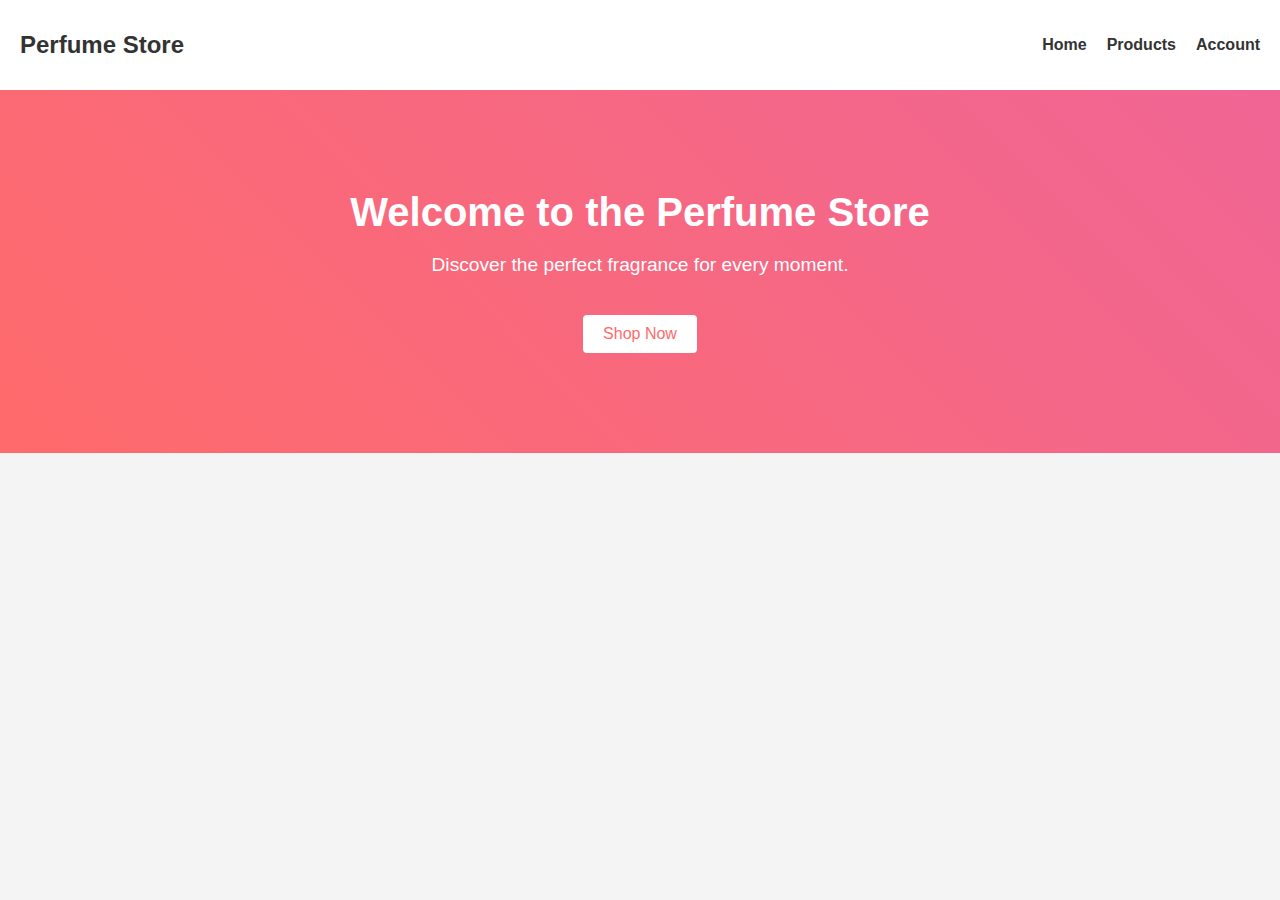
<file: index.html>
<!DOCTYPE html>
<html lang="en">
<head>
    <meta charset="UTF-8">
    <meta name="viewport" content="width=device-width, initial-scale=1.0">
    <title>Perfume Store</title>
    <link rel="stylesheet" href="styles.css">
</head>
<body>
    <!-- Navigation -->
    <header>
        <nav>
            <div class="logo">Perfume Store</div>
            <ul class="nav-links">
                <li><a href="index.html">Home</a></li>
                <li><a href="products.html">Products</a></li>
                <li><a href="account.html">Account</a></li>
            </ul>
        </nav>
    </header>

    <!-- Hero Section -->
    <section class="hero-section">
        <h1>Welcome to the Perfume Store</h1>
        <p>Discover the perfect fragrance for every moment.</p>
        <a href="products.html" class="button">Shop Now</a>
    </section>
</body>
</html>
</file>
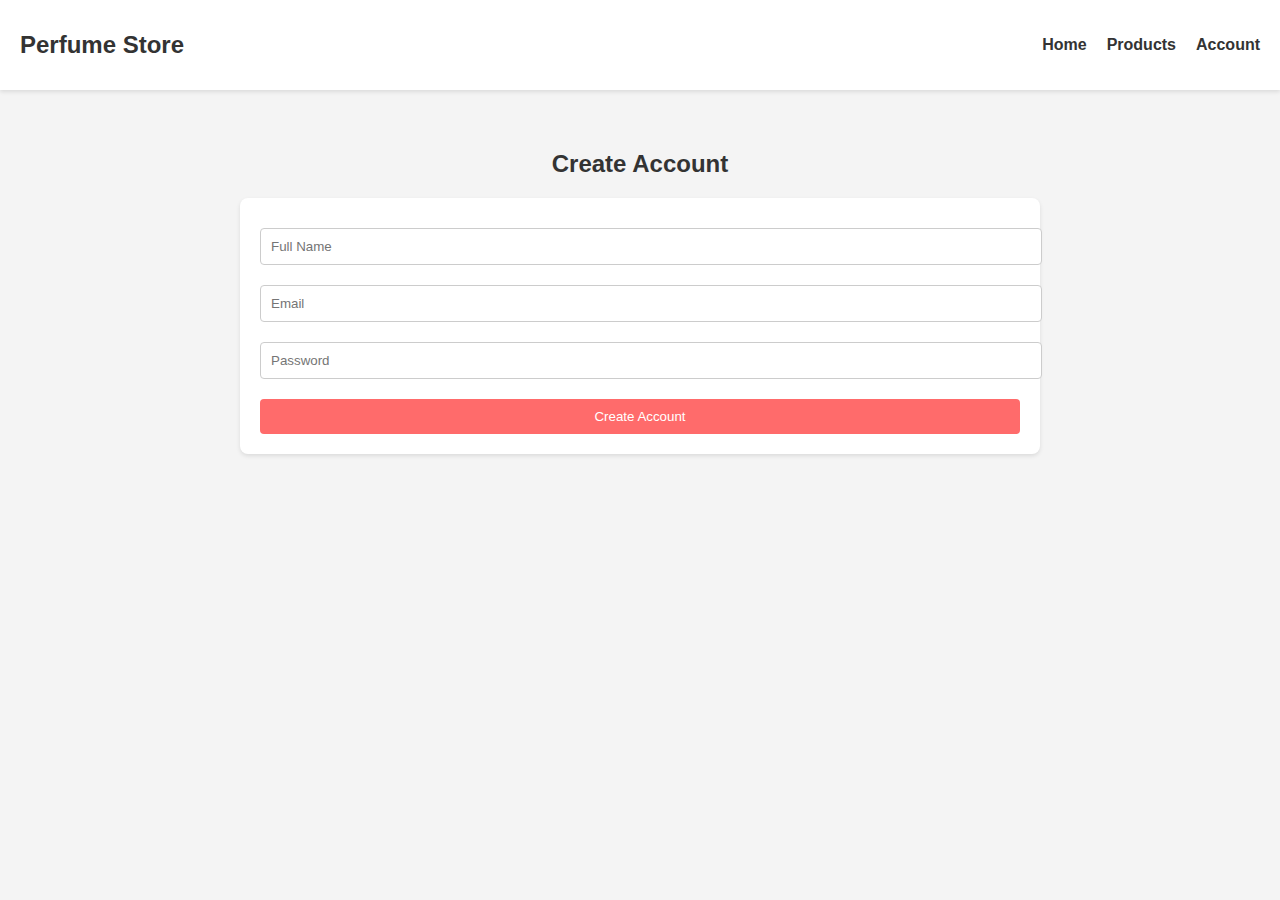
<file: account.html>
<!DOCTYPE html>
<html lang="en">
<head>
    <meta charset="UTF-8">
    <meta name="viewport" content="width=device-width, initial-scale=1.0">
    <title>Create Account - Perfume Store</title>
    <link rel="stylesheet" href="styles.css">
</head>
<body>
    <!-- Navigation -->
    <header>
        <nav>
            <div class="logo">Perfume Store</div>
            <ul class="nav-links">
                <li><a href="index.html">Home</a></li>
                <li><a href="products.html">Products</a></li>
                <li><a href="account.html">Account</a></li>
            </ul>
        </nav>
    </header>

    <!-- Account Creation Section -->
    <section class="account-section">
        <h2>Create Account</h2>
        <form id="account-form">
            <input type="text" id="fullName" placeholder="Full Name" required>
            <input type="email" id="email" placeholder="Email" required>
            <input type="password" id="password" placeholder="Password" required>
            <button type="submit">Create Account</button>
        </form>
    </section>

    <script src="script.js"></script>
</body>
</html>
</file>
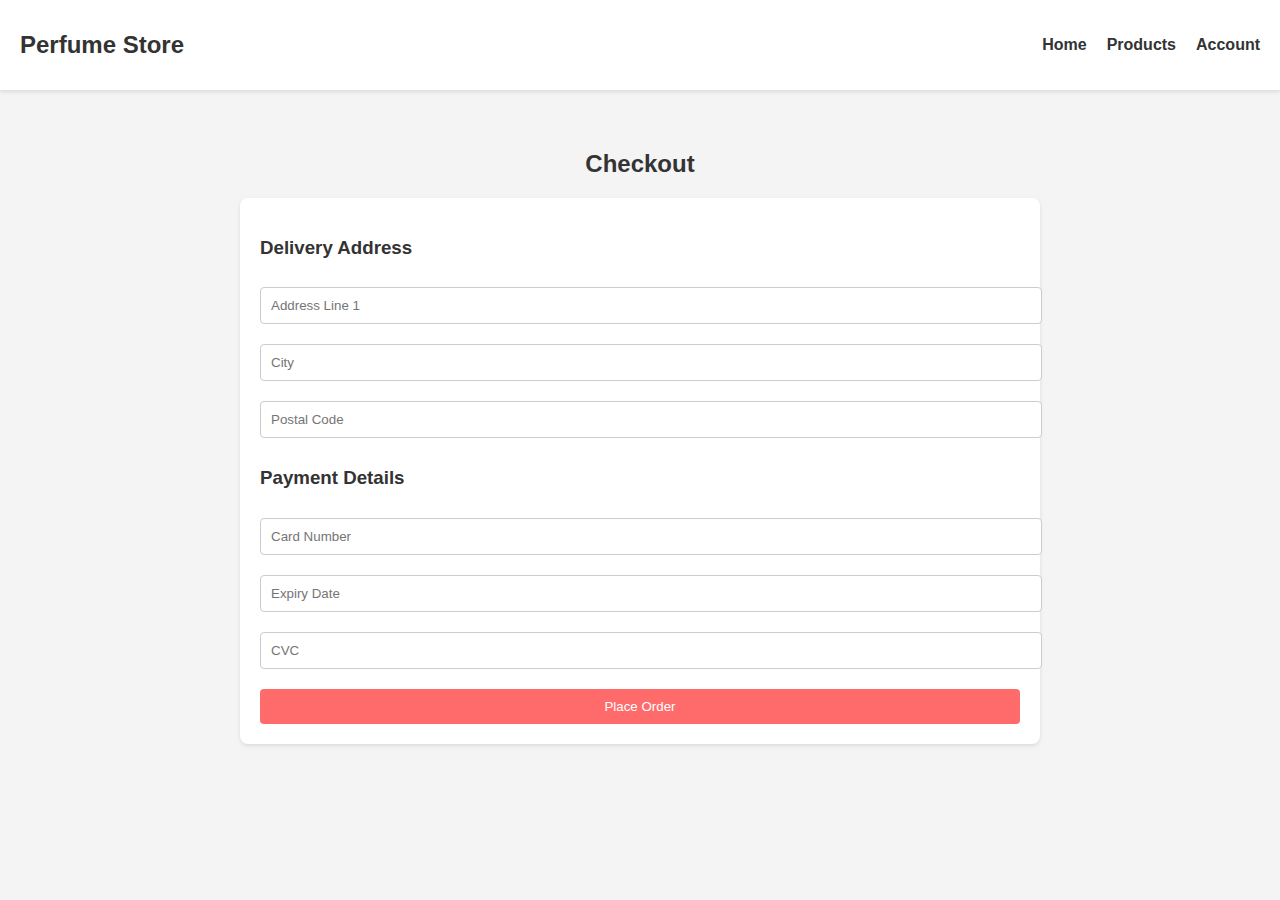
<file: checkout.html>
<!DOCTYPE html>
<html lang="en">
<head>
    <meta charset="UTF-8">
    <meta name="viewport" content="width=device-width, initial-scale=1.0">
    <title>Checkout - Perfume Store</title>
    <link rel="stylesheet" href="styles.css">
</head>
<body>
    <!-- Navigation -->
    <header>
        <nav>
            <div class="logo">Perfume Store</div>
            <ul class="nav-links">
                <li><a href="index.html">Home</a></li>
                <li><a href="products.html">Products</a></li>
                <li><a href="account.html">Account</a></li>
            </ul>
        </nav>
    </header>

    <!-- Checkout Section -->
    <section class="checkout-section">
        <h2>Checkout</h2>
        <form id="checkout-form">
            <h3>Delivery Address</h3>
            <input type="text" id="addressLine1" placeholder="Address Line 1" required>
            <input type="text" id="city" placeholder="City" required>
            <input type="text" id="postalCode" placeholder="Postal Code" required>
            
            <h3>Payment Details</h3>
            <input type="text" id="cardNumber" placeholder="Card Number" required>
            <input type="text" id="expiryDate" placeholder="Expiry Date" required>
            <input type="text" id="cvc" placeholder="CVC" required>
            
            <button type="submit">Place Order</button>
        </form>
    </section>

    <script src="script.js"></script>
</body>
</html>
</file>
<file: styles.css>
/* General Styles */
body {
    font-family: 'Arial', sans-serif;
    margin: 0;
    padding: 0;
    background-color: #f4f4f4;
    color: #333;
}

header {
    background-color: #fff;
    padding: 20px;
    box-shadow: 0 2px 4px rgba(0, 0, 0, 0.1);
}

nav {
    display: flex;
    justify-content: space-between;
    align-items: center;
}

.logo {
    font-size: 1.5em;
    font-weight: bold;
}

.nav-links {
    list-style: none;
    display: flex;
    gap: 20px;
}

.nav-links a {
    text-decoration: none;
    color: #333;
    font-weight: bold;
    transition: color 0.3s ease;
}

.nav-links a:hover {
    color: #ff6b6b;
}

/* Hero Section */
.hero-section {
    background: linear-gradient(45deg, #ff6b6b, #f06595);
    color: #fff;
    text-align: center;
    padding: 100px 20px;
}

.hero-section h1 {
    font-size: 2.5em;
    margin: 0;
}

.hero-section p {
    font-size: 1.2em;
}

.hero-section .button {
    background-color: #fff;
    color: #ff6b6b;
    border: none;
    padding: 10px 20px;
    border-radius: 4px;
    cursor: pointer;
    font-size: 1em;
    text-decoration: none;
    display: inline-block;
    margin-top: 20px;
    transition: background-color 0.3s ease, color 0.3s ease;
}

.hero-section .button:hover {
    background-color: #ff6b6b;
    color: #fff;
}

/* Account and Checkout Sections */
.account-section, .checkout-section {
    padding: 40px 20px;
    max-width: 800px;
    margin: 0 auto;
}

.account-section h2, .checkout-section h2 {
    text-align: center;
    margin-bottom: 20px;
}

form {
    background-color: #fff;
    padding: 20px;
    border-radius: 8px;
    box-shadow: 0 2px 4px rgba(0, 0, 0, 0.1);
}

input[type="text"], input[type="email"], input[type="password"] {
    width: 100%;
    padding: 10px;
    margin: 10px 0;
    border: 1px solid #ccc;
    border-radius: 4px;
}

button {
    background-color: #ff6b6b;
    color: #fff;
    border: none;
    padding: 10px 20px;
    border-radius: 4px;
    cursor: pointer;
    margin-top: 10px;
    width: 100%;
    transition: background-color 0.3s ease;
}

button:hover {
    background-color: #f06595;
}

/* Products Section */
.products-section {
    padding: 40px 20px;
    background-color: #fff;
}

.products-section h2 {
    text-align: center;
    margin-bottom: 20px;
}

.products-container {
    display: grid;
    grid-template-columns: repeat(auto-fill, minmax(200px, 1fr));
    gap: 20px;
}

.product {
    text-align: center;
    background-color: #fafafa;
    border-radius: 8px;
    padding: 20px;
    box-shadow: 0 2px 4px rgba(0, 0, 0, 0.1);
}

.product img {
    max-width: 100%;
    height: auto;
    border-radius: 8px;
}

.product h3 {
    margin: 10px 0;
}

.product p {
    font-size: 1.2em;
    color: #ff6b6b;
}

.product .add-to-cart {
    background-color: #ff6b6b;
    color: #fff;
    border: none;
    padding: 10px 20px;
    border-radius: 4px;
    cursor: pointer;
    font-size: 1em;
    transition: background-color 0.3s ease;
    margin-top: 10px;
}

.product .add-to-cart:hover {
    background-color: #f06595;
}

/* Responsive Design */
@media (max-width: 768px) {
    .products-container {
        grid-template-columns: repeat(auto-fill, minmax(150px, 1fr));
    }
}
</file>
